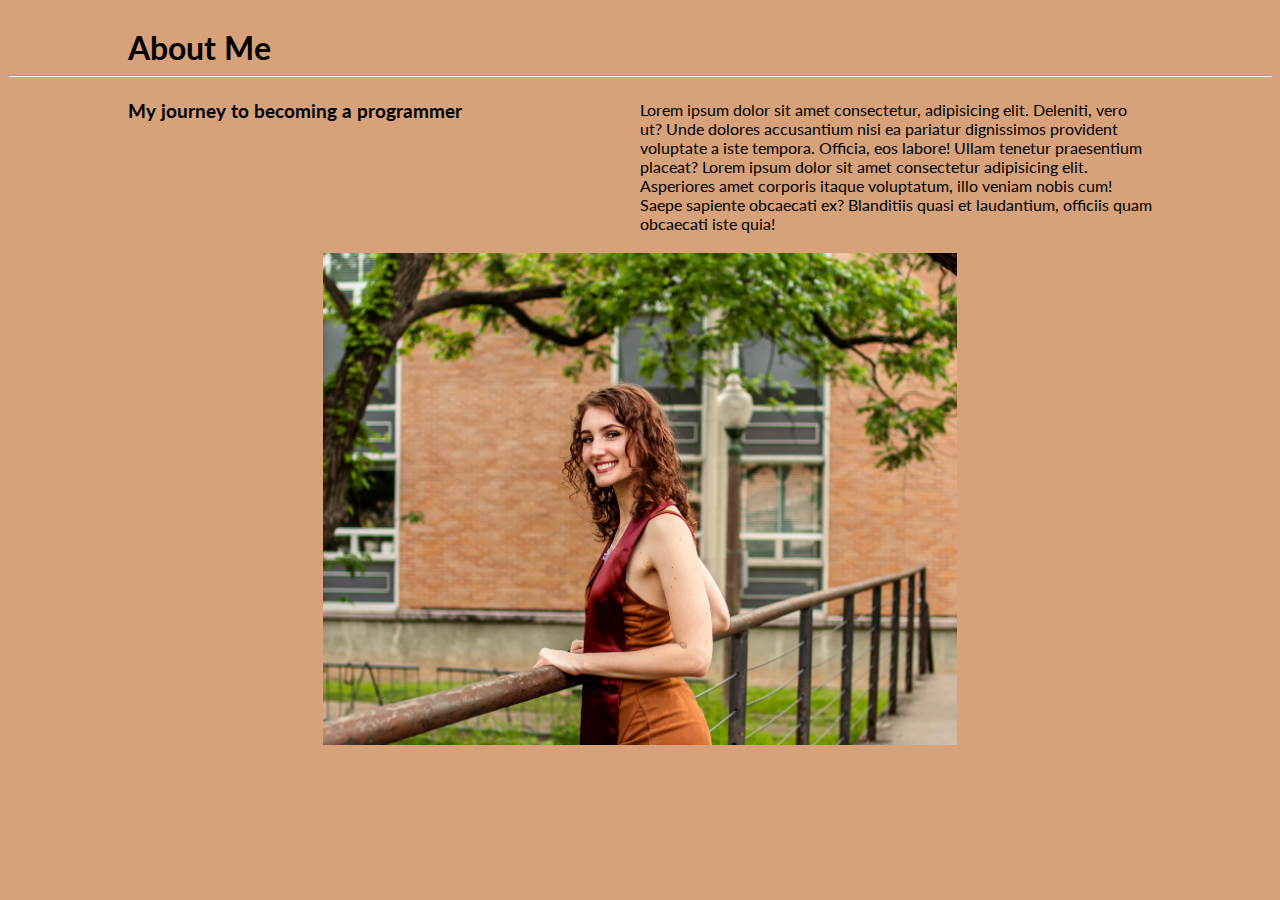
<file: about.html>
<html lang="en">
<head>
  <meta charset="UTF-8">
  <meta http-equiv="X-UA-Compatible" content="IE=edge">
  <meta name="viewport" content="width=device-width, initial-scale=1.0">
  <title>About Me</title>
  <link rel="preconnect" href="https://fonts.googleapis.com">
  <link rel="preconnect" href="https://fonts.gstatic.com" crossorigin>
  <link href="https://fonts.googleapis.com/css2?family=Lato:ital,wght@0,300;0,400;1,700&family=Montserrat&family=Roboto&display=swap" rel="stylesheet">
  <link rel="stylesheet" href="about-styles.css">
</head>
<body>
  <h1>About Me</h1>
  <hr>
  <div class="flex">
    <div class="left">
      <h3>My journey to becoming a programmer</h3>
      <img src="me.jpg" class="img2"/>
    </div>
    <div class="right">
      Lorem ipsum dolor sit amet consectetur, adipisicing elit. Deleniti, vero ut? Unde dolores accusantium nisi ea pariatur dignissimos provident voluptate a iste tempora. Officia, eos labore! Ullam tenetur praesentium placeat?
      Lorem ipsum dolor sit amet consectetur adipisicing elit. Asperiores amet corporis itaque voluptatum, illo veniam nobis cum! Saepe sapiente obcaecati ex? Blanditiis quasi et laudantium, officiis quam obcaecati iste quia!
    </div>
  </div>
  <img src="me.jpg" class="img1"/>
</body>
</html>
</file>
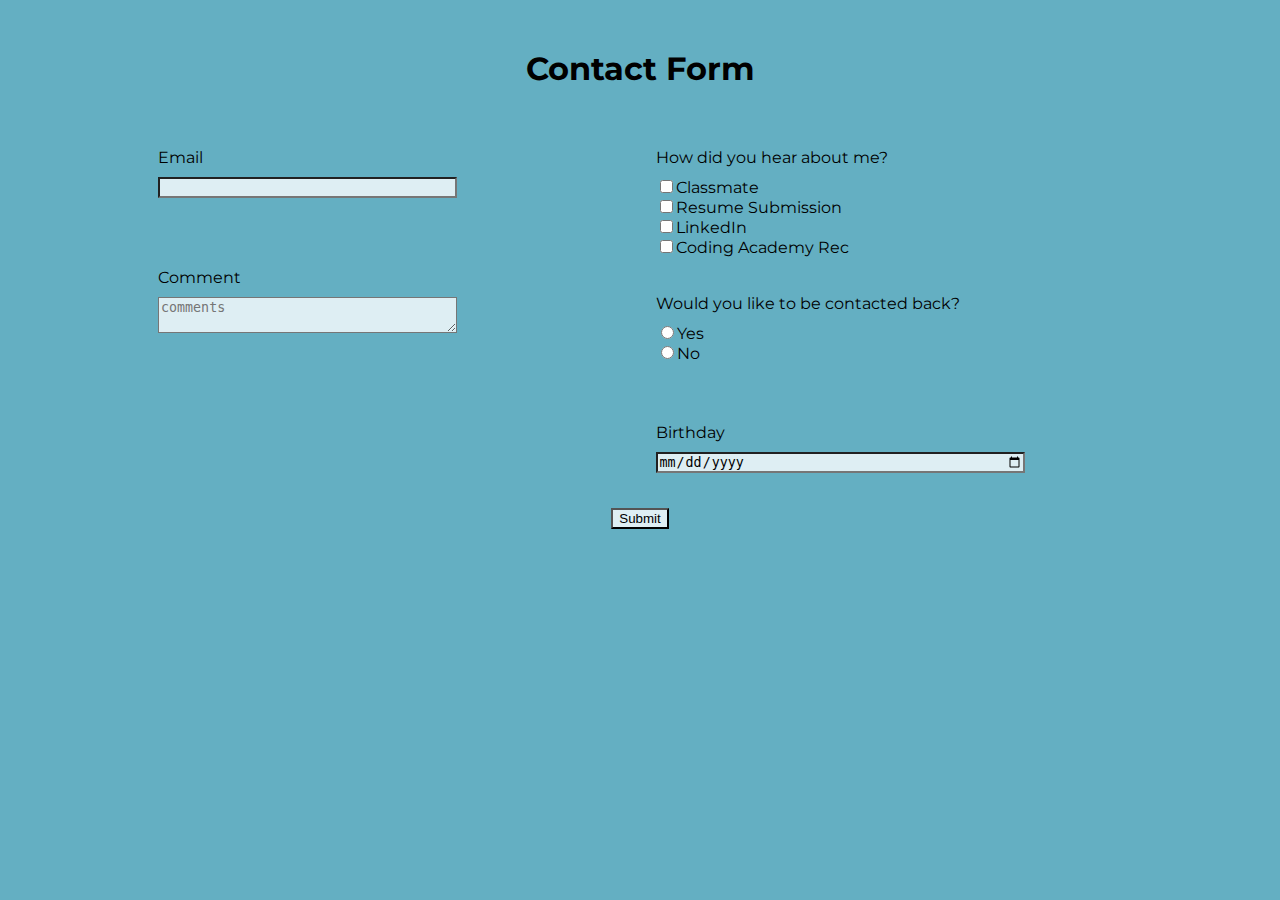
<file: contact.html>
<html lang="en">
<head>
  <meta charset="UTF-8">
  <meta http-equiv="X-UA-Compatible" content="IE=edge">
  <meta name="viewport" content="width=device-width, initial-scale=1.0">
  <title>Contact Form</title>
  <link rel="preconnect" href="https://fonts.googleapis.com">
  <link rel="preconnect" href="https://fonts.gstatic.com" crossorigin>
  <link href="https://fonts.googleapis.com/css2?family=Lato:ital,wght@0,300;1,700&family=Montserrat&family=Roboto&display=swap" rel="stylesheet">
  <link rel="stylesheet" href="contact-styles.css">
  <script src="contact-script.js"></script>
</head>
<body>
  <form action="result.html" method="GET" enctype="multipart/form-data">
    <div id="grid">
        <div id="title">
          <h1>Contact Form</h1>
        </div>
        <div id="email">
          <label for="email">Email</label><br>
          <input type="email" name="email" required>
        </div>
        <div id="comment">
          <label for="comment">Comment</label><br>
          <textarea name="comments" minlength="20" maxlength="500" placeholder="comments"></textarea>
        </div>
        <div id="check">
          <label>How did you hear about me?</label><br>
          <label>
            <input type="checkbox" name="classmate" id="classmate">Classmate
          </label>
          <label>
            <input type="checkbox" name="resume" id="resume">Resume Submission
          </label>
          <label>
            <input type="checkbox" name="link" id="link">LinkedIn
          </label>
          <label>
            <input type="checkbox" name="coding" id="coding">Coding Academy Rec
          </label>
        </div>
        <div id="radio">
          <label>Would you like to be contacted back?</label><br>
          <label>
            <input type="radio" name="contact" value="yes">Yes
          </label>
          <label>
            <input type="radio" name="contact" value="no">No
          </label>
          
        </div>
        <div id="birth">
          <label>Birthday</label><br>
          <input type="date" name="date">
        </div>
        <div id="submit">
          <input type="submit" id="submit">
        </div>
    </div>
  </form>
</body>
</html>
</file>
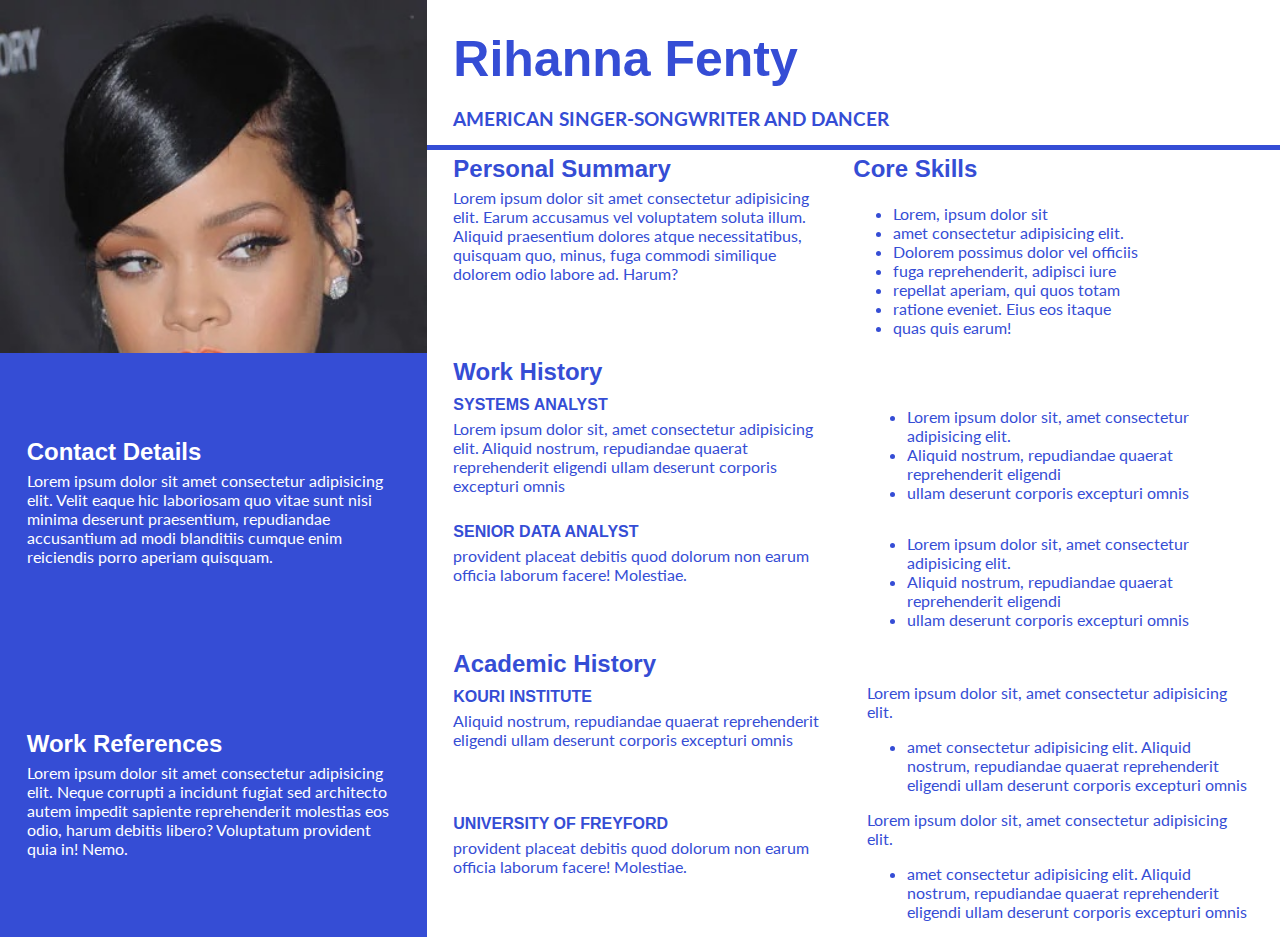
<file: resume.html>
<html lang="en">
<head>
  <meta charset="UTF-8">
  <meta http-equiv="X-UA-Compatible" content="IE=edge">
  <meta name="viewport" content="width=device-width, initial-scale=1.0">
  <title>Resume</title>
  <link rel="preconnect" href="https://fonts.googleapis.com">
  <link rel="preconnect" href="https://fonts.gstatic.com" crossorigin>
  <link href="https://fonts.googleapis.com/css2?family=Lato:wght@300;400&family=Roboto&display=swap" rel="stylesheet">
  <link rel="stylesheet" href="./resume-styles.css">
</head>
<body>
  <!-- div.grid enter -->
  <div class="grid">
    <div class="pic"></div>
    <div class="name">
      <h1>Rihanna Fenty</h1>
      <h3>American singer-songwriter and dancer</h3>
    </div>
    <div class="summary">
      <section>
        <h2>Personal Summary</h2>
        Lorem ipsum dolor sit amet consectetur adipisicing elit. Earum accusamus vel voluptatem soluta illum. Aliquid praesentium dolores atque necessitatibus, quisquam quo, minus, fuga commodi similique dolorem odio labore ad. Harum?
      </section>
    </div>
    <div class="skills">
      <section>
        <h2>Core Skills</h2>
        <ul>
          <li>Lorem, ipsum dolor sit</li>
          <li>amet consectetur adipisicing elit.</li>
          <li>Dolorem possimus dolor vel officiis</li>
          <li>fuga reprehenderit, adipisci iure</li>
          <li>repellat aperiam, qui quos totam</li>
          <li>ratione eveniet. Eius eos itaque</li>
          <li>quas quis earum!</li>
        </ul>
      </section>
    </div>
    <div class="contact">
      <h2>Contact Details</h2>
      Lorem ipsum dolor sit amet consectetur adipisicing elit. Velit eaque hic laboriosam quo vitae sunt nisi minima deserunt praesentium, repudiandae accusantium ad modi blanditiis cumque enim reiciendis porro aperiam quisquam.
    </div>
    <div class="work">
      <h2>Work History</h2>
    </div>
    <div class="work1">
      <section>
        <h4>Systems Analyst</h4>
      Lorem ipsum dolor sit, amet consectetur adipisicing elit. Aliquid nostrum, repudiandae quaerat reprehenderit eligendi ullam deserunt corporis excepturi omnis 
      </section>
      <section>
        <ul>
          <li>Lorem ipsum dolor sit, amet consectetur adipisicing elit.</li>
          <li>Aliquid nostrum, repudiandae quaerat reprehenderit eligendi</li>
          <li>ullam deserunt corporis excepturi omnis </li>
        </ul>
      </section>
    </div>
    <div class="work2">
      <section>
        <h4>Senior Data Analyst</h4>
      provident placeat debitis quod dolorum non earum officia laborum facere! Molestiae.
      </section>
      <section>
        <ul>
          <li>Lorem ipsum dolor sit, amet consectetur adipisicing elit.</li>
          <li>Aliquid nostrum, repudiandae quaerat reprehenderit eligendi</li>
          <li>ullam deserunt corporis excepturi omnis </li>
        </ul>
      </section>
    </div>
    <div class="ref">
      <h2>Work References</h2>
      Lorem ipsum dolor sit amet consectetur adipisicing elit. Neque corrupti a incidunt fugiat sed architecto autem impedit sapiente reprehenderit molestias eos odio, harum debitis libero? Voluptatum provident quia in! Nemo.
    </div>
    <div class="school">
      <h2>Academic History</h2>
    </div>
    <div class="school1">
      <section>
        <h4>Kouri Institute</h4>
        Aliquid nostrum, repudiandae quaerat reprehenderit eligendi ullam deserunt corporis excepturi omnis 
      </section>
      <section>
        Lorem ipsum dolor sit, amet consectetur adipisicing elit.
        <ul>
          <li>amet consectetur adipisicing elit. Aliquid nostrum, repudiandae quaerat reprehenderit eligendi ullam deserunt corporis excepturi omnis </li>
        </ul>
      </section>
    </div>
    <div class="school2">
      <section>
        <h4>University of Freyford</h4>
        provident placeat debitis quod dolorum non earum officia laborum facere! Molestiae.
      </section>
      <section>
        Lorem ipsum dolor sit, amet consectetur adipisicing elit.
        <ul>
          <li>amet consectetur adipisicing elit. Aliquid nostrum, repudiandae quaerat reprehenderit eligendi ullam deserunt corporis excepturi omnis </li>
        </ul>
      </section>
    </div>
  </div>
</body>
</html>
</file>
<file: about-styles.css>
body {
  background-color: #D7A17A;
  font-family: 'Lato', sans-serif;
}

.img1 {
  width: 475pt;
  /* height: 330pt; */
  display: block;
  margin-left: auto;
  margin-right: auto;
}

.img2 {
  display: none;
}

.flex {
  display: flex;
  justify-content: center;
  padding-bottom: 20px;
}

.left, .right {
  width: 40vw;
  padding-top: 15px;
}

h3 {
  margin-top: 0px;
}

h1 {
  padding-top: 20px;
  padding-left: 9.5%;
  margin-bottom: 5px;
}

@media (max-width: 992px) { 
  .img2 {
    width: 150pt;
    /* height: 150pt; */
    display: block;
  }

  .img1 {
    display: none;
  }

  .flex {
    justify-content: space-between;
    padding-left: 10px;
    padding-right: 10px;
    padding-top: 20px;
  }

  h1 {
    text-align: center;
    padding-left: 0px;
  }
}
</file>
<file: contact-styles.css>
* {
  box-sizing: border-box;
}

body {
  background-color: #64afc2;
  font-family: 'Montserrat', sans-serif;
}

div {
  height: 120px;
}

input, textarea{
  max-width: 60%;
  background-color: #DEEEF3;
}


#grid {
  display: grid;
  grid-template-areas:
  "title  title"
  "email   check"
  "email   check"
  "comment radio"
  "comment birth"
  "submit  submit";
  padding-top: 20px;
}

#title {
  display: flex;
  grid-area: title;
  justify-content: center;

}

#email {
  grid-area: email;
  display: flex;
  flex-direction: column;
}

#check {
  grid-area: check;
  display: flex;
  flex-direction: column;
}

#comment {
  grid-area: comment;
  display: flex;
  justify-content: flex-start;
  flex-direction: column;
}

#radio {
  grid-area: radio;
  display: flex;
  flex-direction: column;
  justify-content: center;
}

#birth {
  grid-area: birth;
  display: flex;
  justify-content: center;
  flex-direction: column;
}

#submit {
  grid-area: submit;
  display: flex;
  align-items: flex-start;
  justify-content: center;
}

#email, #comment {
  padding-left: 150px;
}

br {
  line-height: 10px;
}

@media (max-width: 992px) { 
  #email, #comment {
    padding-left: 15px;
  }

}
</file>
<file: resume-styles.css>
body {
  color: rgb(53, 77, 213);
  font-family: 'Lato', sans-serif;
  margin: 0;
  font-size: 11gitpt;
}

h3, h4 {
  text-transform: uppercase;
  margin: 15px;
  margin-left: 0;
}

.grid {
  width: 100%;
  height: 100vh;
  display: grid;
  /* grid-template-areas:
    "pic     name   name"
    "pic    summary skills"
    "contact work    work"
    "contact work1   work1"
    "contact work2   work2"
    "ref    school   school"
    "ref    school1 school1"
    "ref    school2 school2"; */
  /* gap: 10px; */
  grid-template-columns: repeat(3, 1fr);
  grid-template-rows: repeat(8, 1fr);
}

.pic {
  grid-area: 1/1/3/2;
  background-image: url("./rihanna.jpeg");
  background-repeat: no-repeat;
  background-size: cover;
  /* grid-area: "pic"; */
}

.name {
  grid-area: 1/2/2/4;
  display: flex;
  flex-direction: column;
  justify-content: flex-end;
  padding-left: 20pt;
  border-bottom: 5px solid rgb(53, 77, 213);
}

.summary {
  grid-area: 2/2/3/3;
  padding-left: 20pt;
}

.skills {
  grid-area: 2/3/3/4;
}

.contact {
  grid-area: 3/1/6/2;
}

.work {
  grid-area: 3/2/4/4;
  display: flex;
  align-items: center;
  padding-left: 20pt;
}

.work1 {
  grid-area: 4/2/5/4;
  padding-left: 20pt;
  display: flex;
  flex: 1;
}

.work2 {
  grid-area: 5/2/6/4;
  padding-left: 20pt;
  display: flex;
}

.ref {
  grid-area: 6/1/9/2;
}

.ref, .contact {
  background-color: rgb(53, 77, 213);
  color: white;
  display: flex;
  flex-direction: column;
  justify-content: center;
  padding-left: 20pt;
  padding-right: 20pt;
}

.school {
  grid-area: 6/2/7/4;
  display: flex;
  align-items: center;
  padding-left: 20pt;
}

.school1 {
  grid-area: 7/2/8/4;
  display: flex;
  padding-left: 20pt;
}

.school2 {
  grid-area: 8/2/9/4;
  display: flex;
  padding-left: 20pt;
}

section {
  display: flex;
  flex-direction: column;
  flex: 1;
  padding-right: 20pt;
}

h1, h2, h4 {
  font-weight: 900;
  font-family:'Lato Bold', sans-serif;
  margin: 5px;
  margin-left: 0px;
}

h1 {
  font-size: 50px;
  margin-top: 30px;
}
</file>
